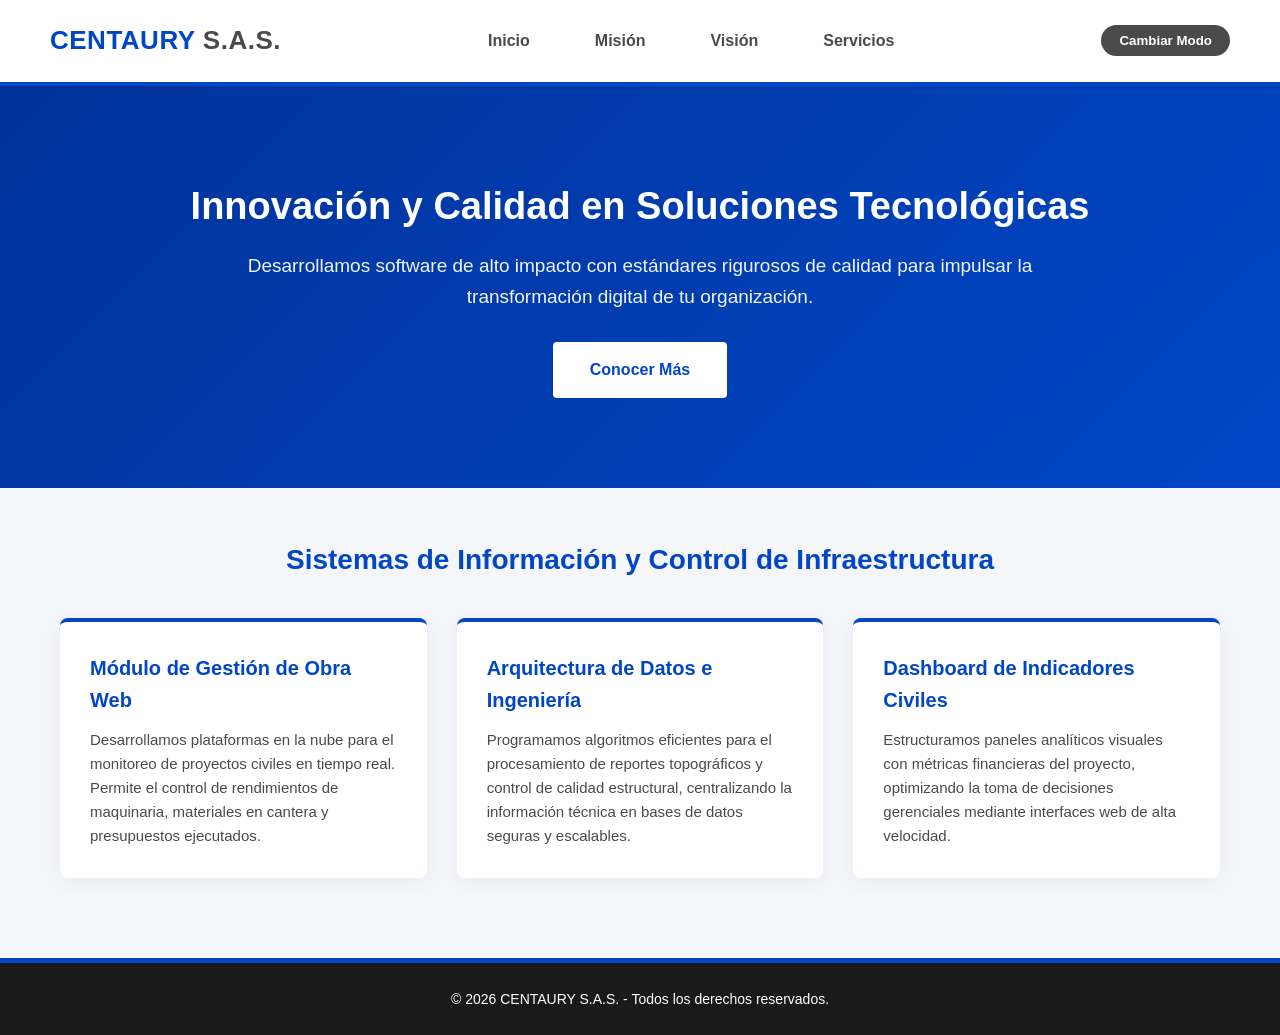
<file: index.html>
<!DOCTYPE html>
<html lang="es">
<head>
    <meta charset="UTF-8">
    <meta name="viewport" content="width=device-width, initial-scale=1.0">
    <title>CENTAURY S.A.S. | Inicio</title>
    <link rel="stylesheet" href="styles.css">
</head>
<body>

    <header>
        <div class="logo">
            <h1>CENTAURY<span> S.A.S.</span></h1>
        </div>
        <nav>
            <ul>
                <li><a href="index.html">Inicio</a></li>
                <li><a href="mision.html">Misión</a></li>
                <li><a href="vision.html">Visión</a></li>
                <li><a href="#">Servicios</a></li>
            </ul>
        </nav>
        <button id="btn-color" class="btn-modo">Cambiar Modo</button>
    </header>

    <section class="hero">
        <h2>Innovación y Calidad en Soluciones Tecnológicas</h2>
        <p>Desarrollamos software de alto impacto con estándares rigurosos de calidad para impulsar la transformación digital de tu organización.</p>
        <a href="#" class="btn-primario">Conocer Más</a>
    </section>

    <main>
        <h2 class="section-title">Sistemas de Información y Control de Infraestructura</h2>
        
        <div class="grid-servicios">
            
            <div class="card-empresarial">
                <h3>Módulo de Gestión de Obra Web</h3>
                <p>Desarrollamos plataformas en la nube para el monitoreo de proyectos civiles en tiempo real. Permite el control de rendimientos de maquinaria, materiales en cantera y presupuestos ejecutados.</p>
            </div>

            <div class="card-empresarial">
                <h3>Arquitectura de Datos e Ingeniería</h3>
                <p>Programamos algoritmos eficientes para el procesamiento de reportes topográficos y control de calidad estructural, centralizando la información técnica en bases de datos seguras y escalables.</p>
            </div>

            <div class="card-empresarial">
                <h3>Dashboard de Indicadores Civiles</h3>
                <p>Estructuramos paneles analíticos visuales con métricas financieras del proyecto, optimizando la toma de decisiones gerenciales mediante interfaces web de alta velocidad.</p>
            </div>

        </div> </main>

    <footer>
        <p>&copy; 2026 CENTAURY S.A.S. - Todos los derechos reservados.</p>
    </footer>
    <script src="script.js"></script>
</body>
</html>
</file>
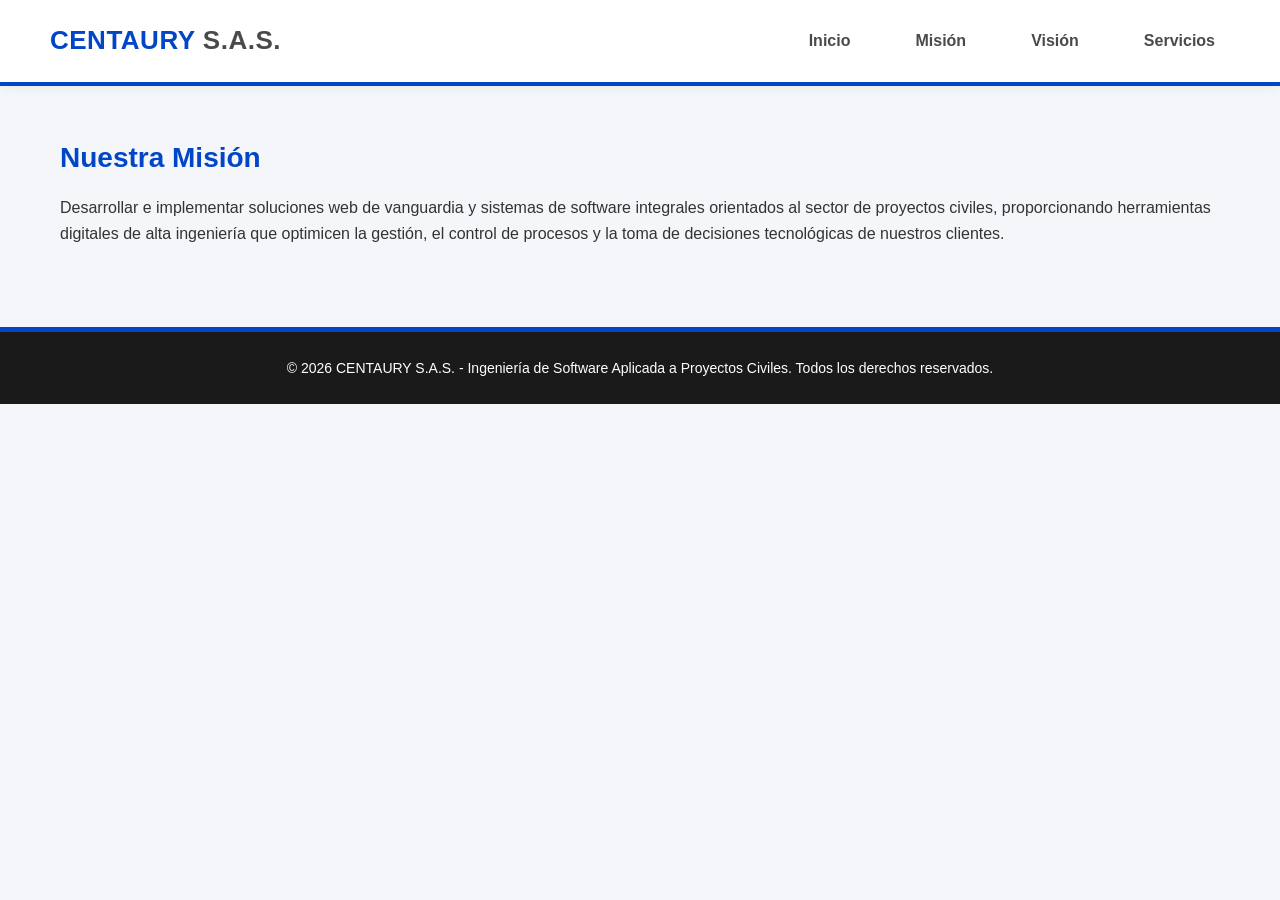
<file: mision.html>
<!DOCTYPE html>
<html lang="es">
<head>
    <meta charset="UTF-8">
    <meta name="viewport" content="width=device-width, initial-scale=1.0">
    <title>CENTAURY S.A.S. | Nuestra Misión</title>
    <link rel="stylesheet" href="styles.css">
</head>
<body>

    <header>
        <div class="logo">
            <h1>CENTAURY<span> S.A.S.</span></h1>
        </div>
        <nav>
            <ul>
                <li><a href="index.html">Inicio</a></li>
                <li><a href="mision.html">Misión</a></li>
                <li><a href="vision.html">Visión</a></li>
                <li><a href="#">Servicios</a></li>
            </ul>
        </nav>
    </header>

    <main>
        <div class="card">
            <h2 class="section-title" style="text-align: left; margin-bottom: 15px;">Nuestra Misión</h2>
            <p>Desarrollar e implementar soluciones web de vanguardia y sistemas de software integrales orientados al sector de proyectos civiles, proporcionando herramientas digitales de alta ingeniería que optimicen la gestión, el control de procesos y la toma de decisiones tecnológicas de nuestros clientes.</p>
        </div>
    </main>

    <footer>
        <p>&copy; 2026 CENTAURY S.A.S. - Ingeniería de Software Aplicada a Proyectos Civiles. Todos los derechos reservados.</p>
    </footer>

</body>
</html>
</file>
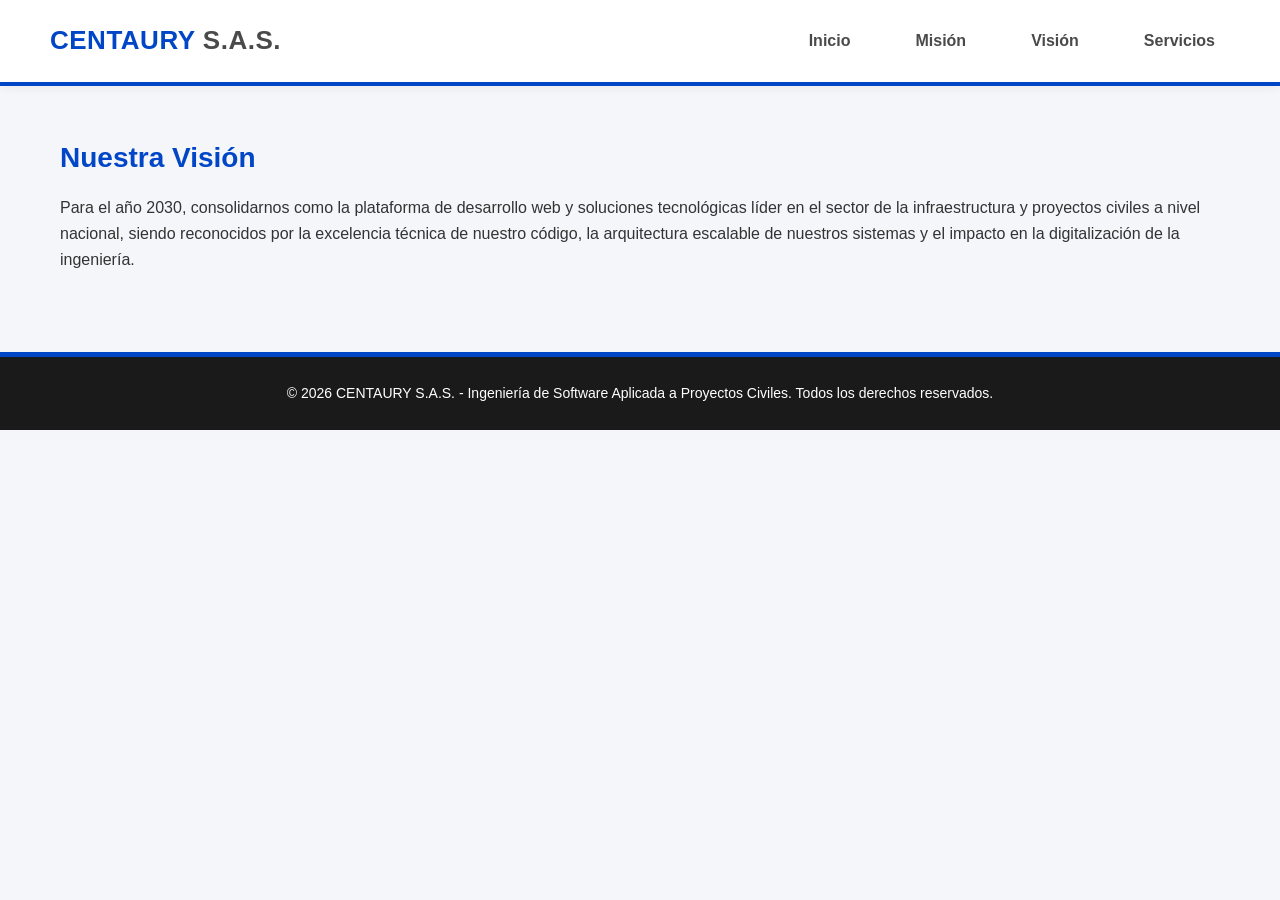
<file: vision.html>
<!DOCTYPE html>
<html lang="es">
<head>
    <meta charset="UTF-8">
    <meta name="viewport" content="width=device-width, initial-scale=1.0">
    <title>CENTAURY S.A.S. | Nuestra Visión</title>
    <link rel="stylesheet" href="styles.css">
</head>
<body>

    <header>
        <div class="logo">
            <h1>CENTAURY<span> S.A.S.</span></h1>
        </div>
        <nav>
            <ul>
                <li><a href="index.html">Inicio</a></li>
                <li><a href="mision.html">Misión</a></li>
                <li><a href="vision.html">Visión</a></li>
                <li><a href="#">Servicios</a></li>
            </ul>
        </nav>
    </header>

    <main>
        <div class="card">
            <h2 class="section-title" style="text-align: left; margin-bottom: 15px;">Nuestra Visión</h2>
            <p>Para el año 2030, consolidarnos como la plataforma de desarrollo web y soluciones tecnológicas líder en el sector de la infraestructura y proyectos civiles a nivel nacional, siendo reconocidos por la excelencia técnica de nuestro código, la arquitectura escalable de nuestros sistemas y el impacto en la digitalización de la ingeniería.</p>
        </div>
    </main>

    <footer>
        <p>&copy; 2026 CENTAURY S.A.S. - Ingeniería de Software Aplicada a Proyectos Civiles. Todos los derechos reservados.</p>
    </footer>

</body>
</html>
</file>
<file: styles.css>
/* 1. RESETEO GLOBAL Y FUENTES (Para que se vea limpio en cualquier navegador) */
* {
    margin: 0;
    padding: 0;
    box-sizing: border-box;
    font-family: 'Segoe UI', Tahoma, Geneva, Verdana, sans-serif;
}

body {
    background-color: #f4f6f9; /* Fondo gris claro muy limpio */
    color: #333333;
    line-height: 1.6;
    transition: background-color 0.3s ease, color 0.3s ease; /* Suaviza el cambio de color */
}

/* 2. ENCABEZADO Y LOGO (COLORES DE HOJA MEMBRETE)*/
header {
    background-color: #ffffff;
    border-bottom: 4px solid #0046c7; /*Cambio al azul Rey vivo del membrete*/
    padding: 20px 50px;
    display: flex; /*OBLIGATORIO PARA QUE FUNCIONE JUSTIFY Y ALIGN!*/
    justify-content: space-between;
    align-items: center;
    box-shadow: 0 2px 10px rgba(0, 0, 0, 0.05);
}

.logo h1{
    color: #0046c7; /*Azul Rey para el nombre principal*/
    font-size: 26px;
    font-weight: 800;
    letter-spacing: 0.5px;
}

.logo span{
    color: #4a4a4a; /* cambiado al gris oscuro del membrete para el SAS*/
}

/* Estilo para tu botón interactivo */
.btn-modo {
    background-color: #4a4a4a;
    color: #ffffff;
    border: none;
    padding: 8px 18px;
    border-radius: 20px;
    cursor: pointer;
    font-weight: 600;
    transition: all 0.3s ease;
}

.btn-modo:hover {
    background-color: #0046c7;
}

/* 3. MENÚ DE NAVEGACIÓN PROFESIONAL*/
nav ul {
    list-style: none;
    display: flex;
    gap: 35px;
}

nav ul li a {
    text-decoration: none;
    color: #4a4a4a; /* gris corporativo*/
    font-weight: 600;
    font-size: 16px;
    transition: all 0.3s ease;
    padding: 8px 15px;
    border-radius: 4px;
}
nav ul li a:hover {
    color: #0046c7;
    background-color: #e6edfa; /*findo azul muy siave al pasar el mause*/
}

/* 4. SECCIÓM HERO / BIENVENIDA (ENFOQUE EN PROYECTOS CIVILES */
.hero {
    background: linear-gradient(135deg, #003399 0%,#0046c7 100%); /*degradado con azul rey*/
    color: #ffffff;
    padding: 90px 50px;
    text-align: center;
}

.hero h2{
    font-size: 38px;
    margin-bottom: 15px;
    font-weight: 700;
}

.hero p {
    font-size: 19px;
    max-width: 850px;
    margin: 0 auto 30px auto;
    opacity: 0.95;
}

.btn-primario{
    display: inline-block;
    background-color: #ffffff; /*Boton blanco limpio*/
    color: #0046c7; /*Letras azul rey*/
    text-decoration: none;
    padding: 13px 35px;
    font-weight: 700;
    border-radius: 4px;
    transition: all 0.3s ease;
    border: 2px solid #ffffff;
}

.btn-primario:hover {
    background-color: transparent;
    color: #ffffff; /*se invierten los colores al pasar el mouse*/
}

/* 5. CONTENIDO PRINCIPAL Y CUADRICULA (ESTILO DATACREDITO) */
main {
    max-width: 1200px;
    margin: 50px auto;
    padding:   0 20px;
}

.section-title {
    text-align: center;
    color: #0046c7;
    margin-bottom: 35px;
    font-size: 28px;
    font-weight: 700;
}

/* Aqui esta la rejilla que busca el <div class="grid-servicios"> de tu html*/
.grid-servicios{
    display: grid;
    grid-template-columns: repeat(auto-fit, minmax(300px, 1fr));
    gap: 30px;
    margin-top: 20px;
}

/*Aqui estan las tarjetas de buscan el <div class="card-empresarial">*/
.card-empresarial{
    background: #ffffff;
    border-radius: 8px;
    padding: 30px;
    border-top: 4px solid #0046c7; /* Linea azul rey arriba de cada tarjeta */
    box-shadow: 0 4px 20px rgba(0, 0, 0 , 0.05); /* CORREGIDO: cambiado rgb por rgba */
    /* 👇 ESTA ES LA LÍNEA MÁGICA DE RENDIMIENTO VISUAL 👇 */
    transition: transform 0.3s ease, box-shadow 0.3s ease;
}

.card-empresarial:hover{
    transform: translateY(-5px); /*eleva la tarjeta*/
    box-shadow: 0 8px 25px rgba(0, 46, 199, 0.12); /*sombra mas profunda */
}

.card-empresarial h3{
    color: #0046c7;
    font-size: 20px;
    margin-bottom: 12px;
    font-weight: 700;
}

.card-empresarial p{
    color: #4a4a4a;
    font-size: 15px;
    line-height: 1.6;
}

/* 6. PIE DE PAGINA (FOOTER- GRIS OSCURO DE LA BASE DEL MEMBRETE)*/
footer{
    background-color: #1a1a1a; /*gis casi negro, muy elegante*/
    color: #ffffff;
    text-align: center;
    padding: 25px;
    margin-top: 80px;
    font-size: 14px;
    border-top: 5px solid #0046c7;
}

/* ==========================================================================
   7. LO QUE HACÍA FALTA: REGLAS PARA EL MODO OSCURO (CON EL !IMPORTANT)
   ========================================================================== */

/* Recuerda: body y .dark-mode van PEGADOS sin espacios en el teclado */
body.dark-mode {
    background-color: #121212 !important; /* El fondo se vuelve gris oscuro */
    color: #e0e0e0 !important; /* Las letras generales se vuelven claras */
}

body.dark-mode header {
    background-color: #1e1e1e !important; /* El encabezado se oscurece */
    box-shadow: 0 4px 15px rgba(0, 0, 0, 0.4) !important;
}

body.dark-mode .logo h1 {
    color: #ffffff !important; /* CENTAURY se ilumina en blanco */
}

body.dark-mode .logo span {
    color: #b0b0b0 !important; /* El S.A.S. se suaviza a gris claro */
}

body.dark-mode nav ul li a {
    color: #e0e0e0 !important; /* Los textos del menú cambian a claro */
}

body.dark-mode nav ul li a:hover {
    background-color: #2a2a2a !important;
    color: #ffffff !important;
}

body.dark-mode .card-empresarial {
    background-color: #1e1e1e !important; /* Las tarjetas se vuelven oscuras */
    box-shadow: 0 4px 20px rgba(0, 0, 0, 0.4) !important;
}

body.dark-mode .card-empresarial h3 {
    color: #ffffff !important; /* Título de la tarjeta en blanco */
}

body.dark-mode .card-empresarial p {
    color: #b0b0b0 !important; /* Texto explicativo en gris suave */
}
</file>
